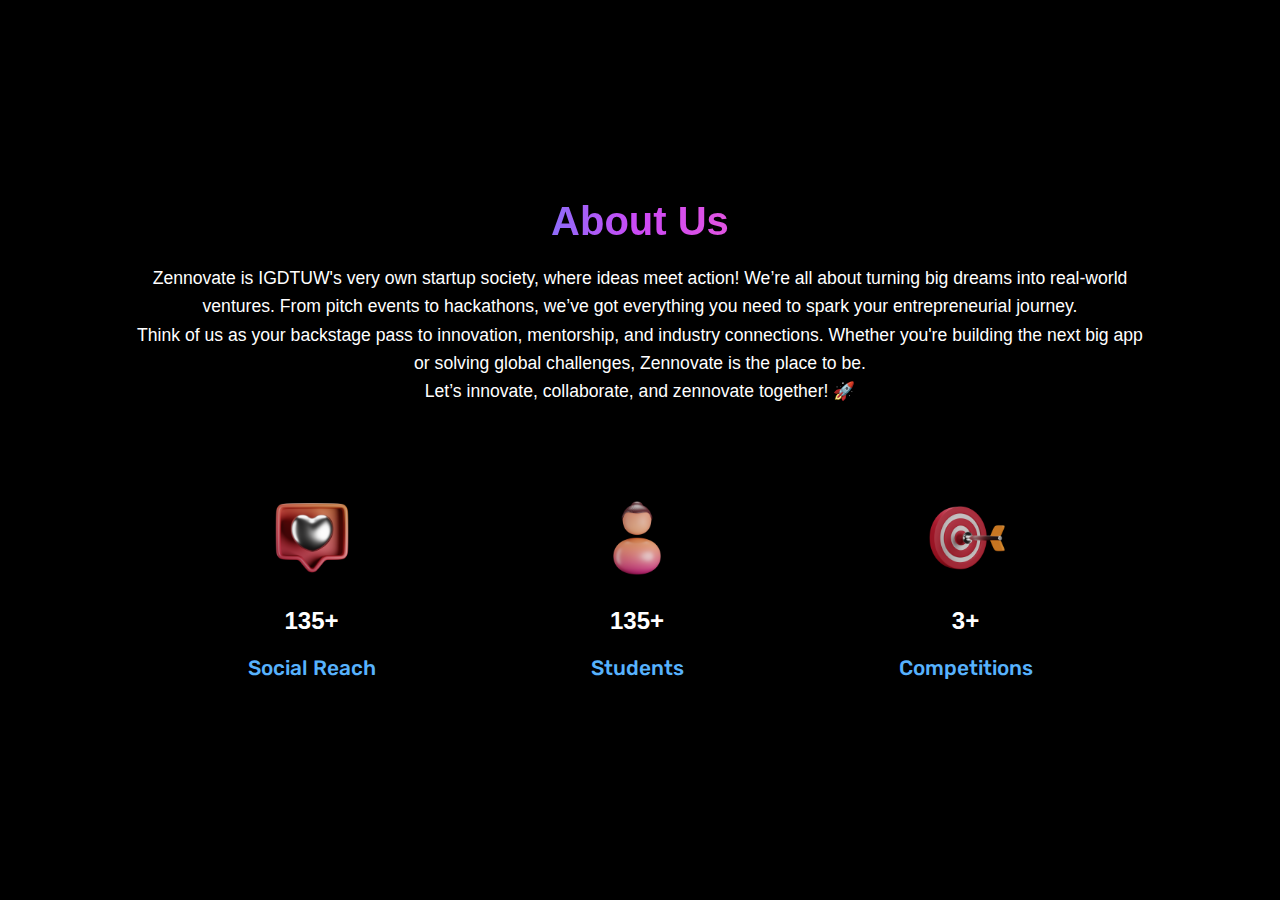
<file: about.html>
<!DOCTYPE html>
<html lang="en">
<head>
    <meta charset="UTF-8">
    <meta name="viewport" content="width=device-width, initial-scale=1.0">
    <title>About Us</title>

    <link rel="preconnect" href="https://fonts.googleapis.com">
    <link rel="preconnect" href="https://fonts.gstatic.com" crossorigin>
    <link href="https://fonts.googleapis.com/css2?family=Rubik:ital,wght@0,300..900;1,300..900&display=swap" rel="stylesheet">

    <link rel="stylesheet" href="style.css">
</head>
<body>
    <div class="about-us">
        <span><h1>About Us</h1></span>
        <p>Zennovate is IGDTUW's very own startup society, where ideas meet action! We’re all about turning big dreams into real-world ventures. From pitch events to hackathons, we’ve got everything you need to spark your entrepreneurial journey.
        <br>
        Think of us as your backstage pass to innovation, mentorship, and industry connections. Whether you're building the next big app or solving global challenges, Zennovate is the place to be. 
        <br>
        Let’s innovate, collaborate, and zennovate together! 🚀</p>
    </div>
    <br>
    <div class="stats">
        <div class="stat">
            <img src="images/3dicons-notify-heart-front-color.png" alt="Icon">
            <h2 class="number" data-target="140+" data-has-plus="true">0+</h2>
            <p>Social Reach</p>
        </div>
        <div class="stat">
            <img src="images/3dicons-girl-front-color.png" alt="Icon">
            <h2 class="number" data-target="150+" data-has-plus="true">0+</h2>
            <p>Students</p>
        </div>
        <div class="stat">
            <img src="images/3dicons-target-front-color.png" alt="Icon">
            <h2 class="number" data-target="3+" data-has-plus="true">0+</h2>
            <p>Competitions</p>
        </div>
    </div>
    <script src="index.js"></script>
</body>
</html>
</file>
<file: style.css>
body {
    margin: 0;
    font-family: Arial, sans-serif;
    background-color: black;
    color: white;
    display: flex;
    flex-direction: column;
    align-items: center;
    justify-content: center;
    height: 100vh;
}

.about-us {
    text-align: center;
    margin-bottom: 50px;
}

.about-us h1 {
    display: block;
    font-size: 2.5rem;
    background: linear-gradient(to right, #2FA1FF, #cd49f5, #FF66C4);
    background-clip: text;
    -webkit-background-clip: text;
    -webkit-text-fill-color: transparent;
    color: transparent; /* Fallback for unsupported browsers */
    margin:20px auto;
    width:35vw;
}

.about-us p {
    font-size: 1.1rem;
    line-height: 1.6;
    width:80vw;
    display: block;
    margin: auto;
}

.stats {
    display: flex;
    justify-content: space-around;
    width: 80%;
    max-width: 1000px;
}

.stat {
    text-align: center;
    padding: 20px;
}

.stat img {
    width: 90px;
    height: 90px;
    margin-bottom: 10px;
    transition: transform 0.3s ease, box-shadow 0.3s ease; 
}

.stat img:hover {
    transform: translateY(-5px); /* Slightly elevate the icon */
    box-shadow: 0px 10px 20px rgba(0, 0, 0, 0.2); /* Add shadow to icon */
}

.stat h2 {
    font-size: 1.5rem;
    margin: 10px 0;
}

.stat p {
    font-size: 1.3rem;
    font-family:"Rubik";
    font-weight: 500;
    color: #57b2fd;
}
</file>
